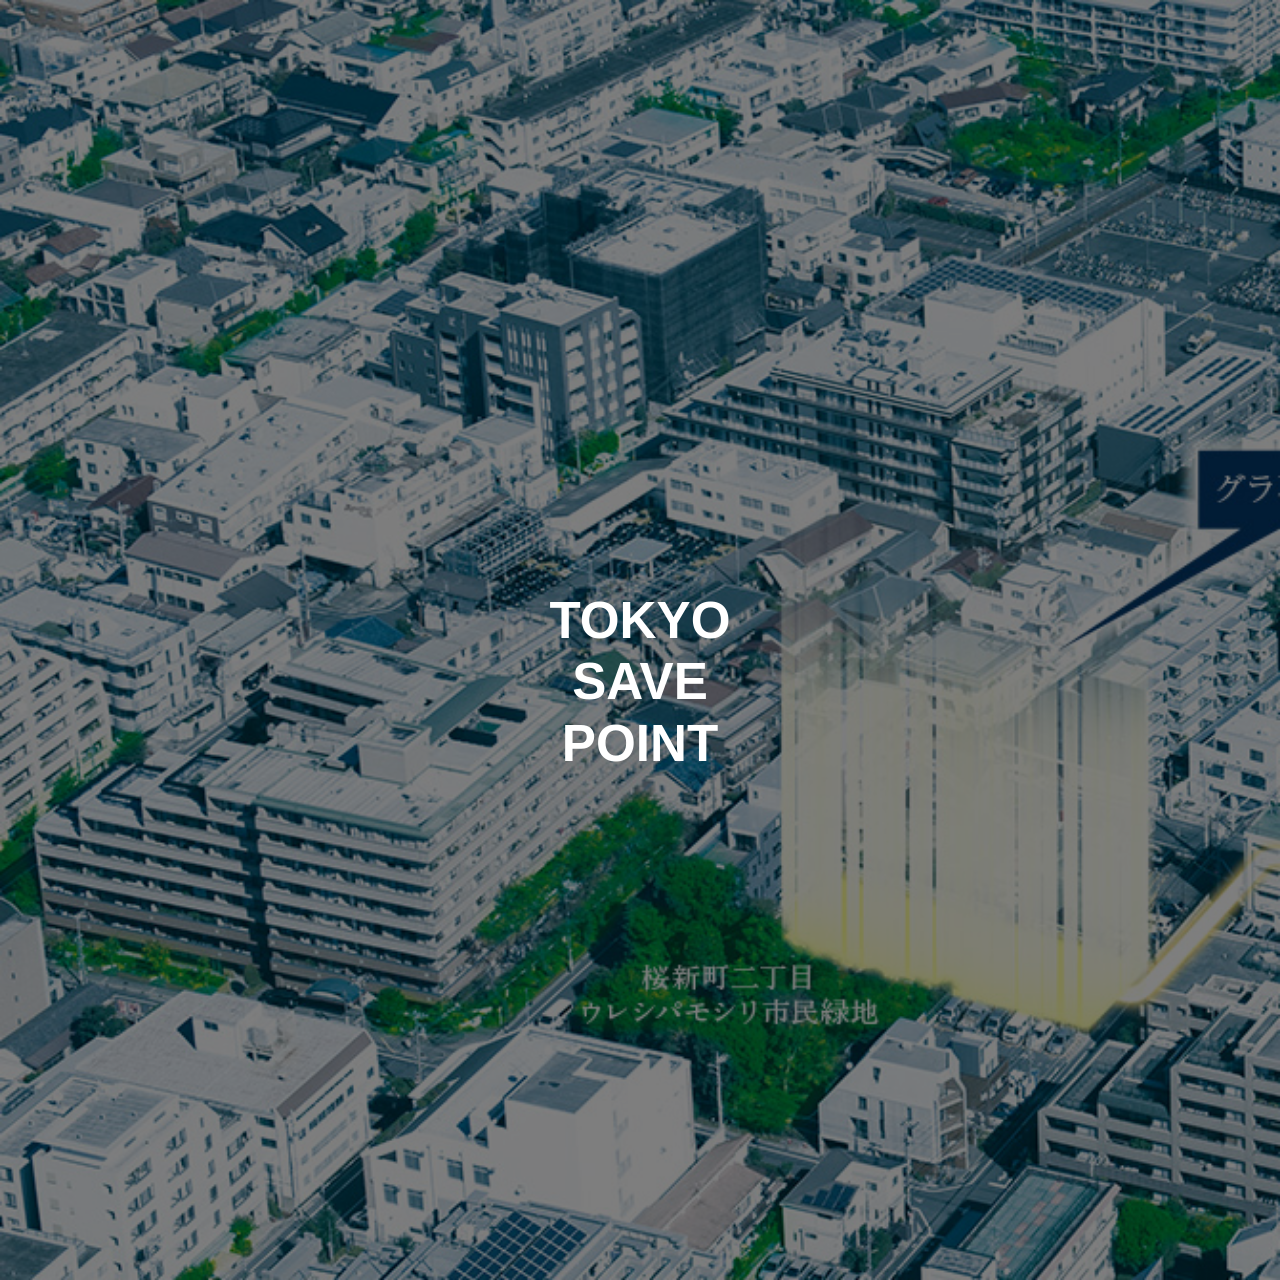
<file: docs/index.html>
<html>
<head>
  <link rel="stylesheet" href="./css/style.css">
  <link rel="stylesheet" href="./css/reset.css">
</head>
<body>

    <div class="mycity">
      <div class="mytext">
        <p>TOKYO SAVE POINT</p>
      </div>
    </div>

</body>
</html>
</file>
<file: docs/css/style.css>
body{

}

.filter{

  width: 100vw;
  height: 100vw;
  z-index: 2;
}

.mycity{
  text-align: center;
  position: relative;
  width: 100vw;
  height: 100vw;
  background-image: url(../image/city.jpg);
  background-size: cover;
}

.mycity::before{
  background-color: rgba(0,0,0,0.5);
  position: absolute;
  top: 0;
  right: 0;
	bottom: 0;
	left: 0;
  content: '';
}

.mytext{
  position: absolute;
  top: 0;
  right: 0;
  bottom: 0;
  left: 0;
  margin: auto;
  width: 300px;
  height: 100px;
  word-break: normal;
  font-family: "Helvetica";
  font-weight: bold;
  font-size: 4vw;
  line-height: 1.2em;
  color: white;
}
</file>
